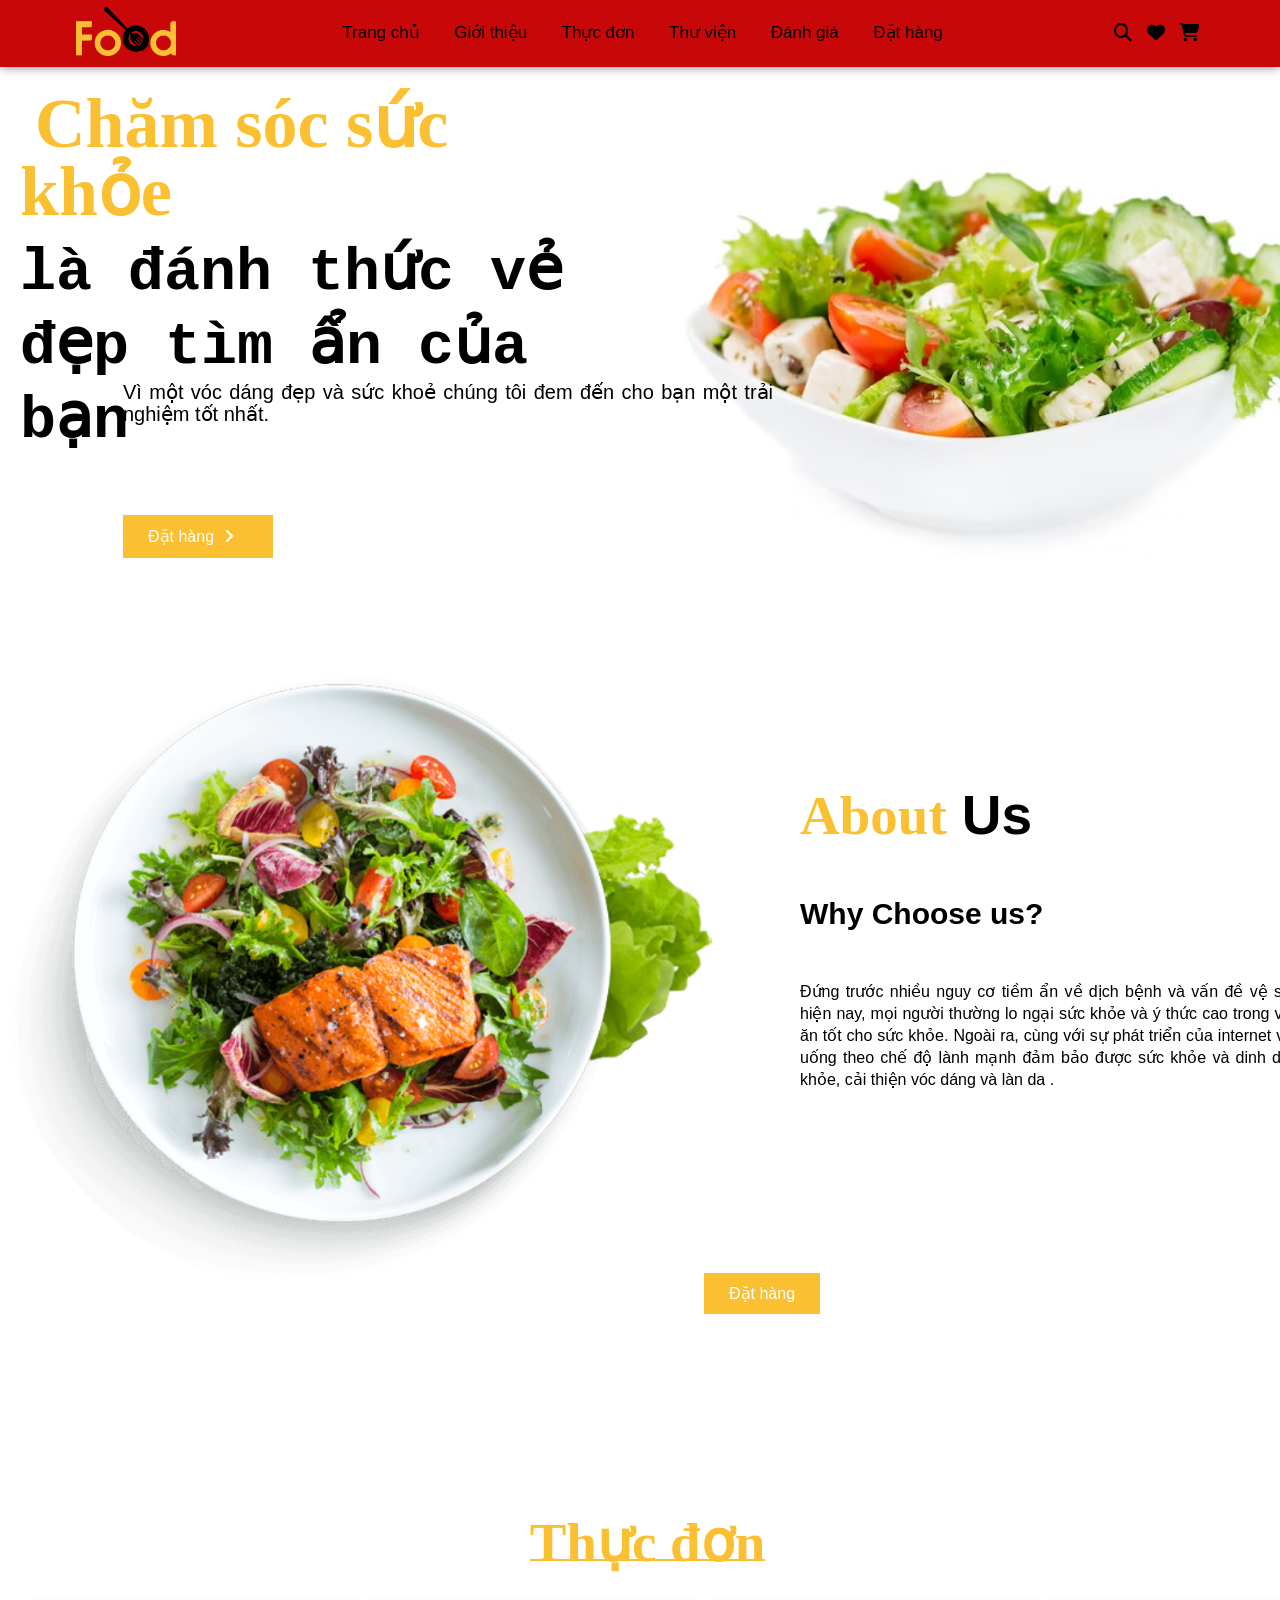
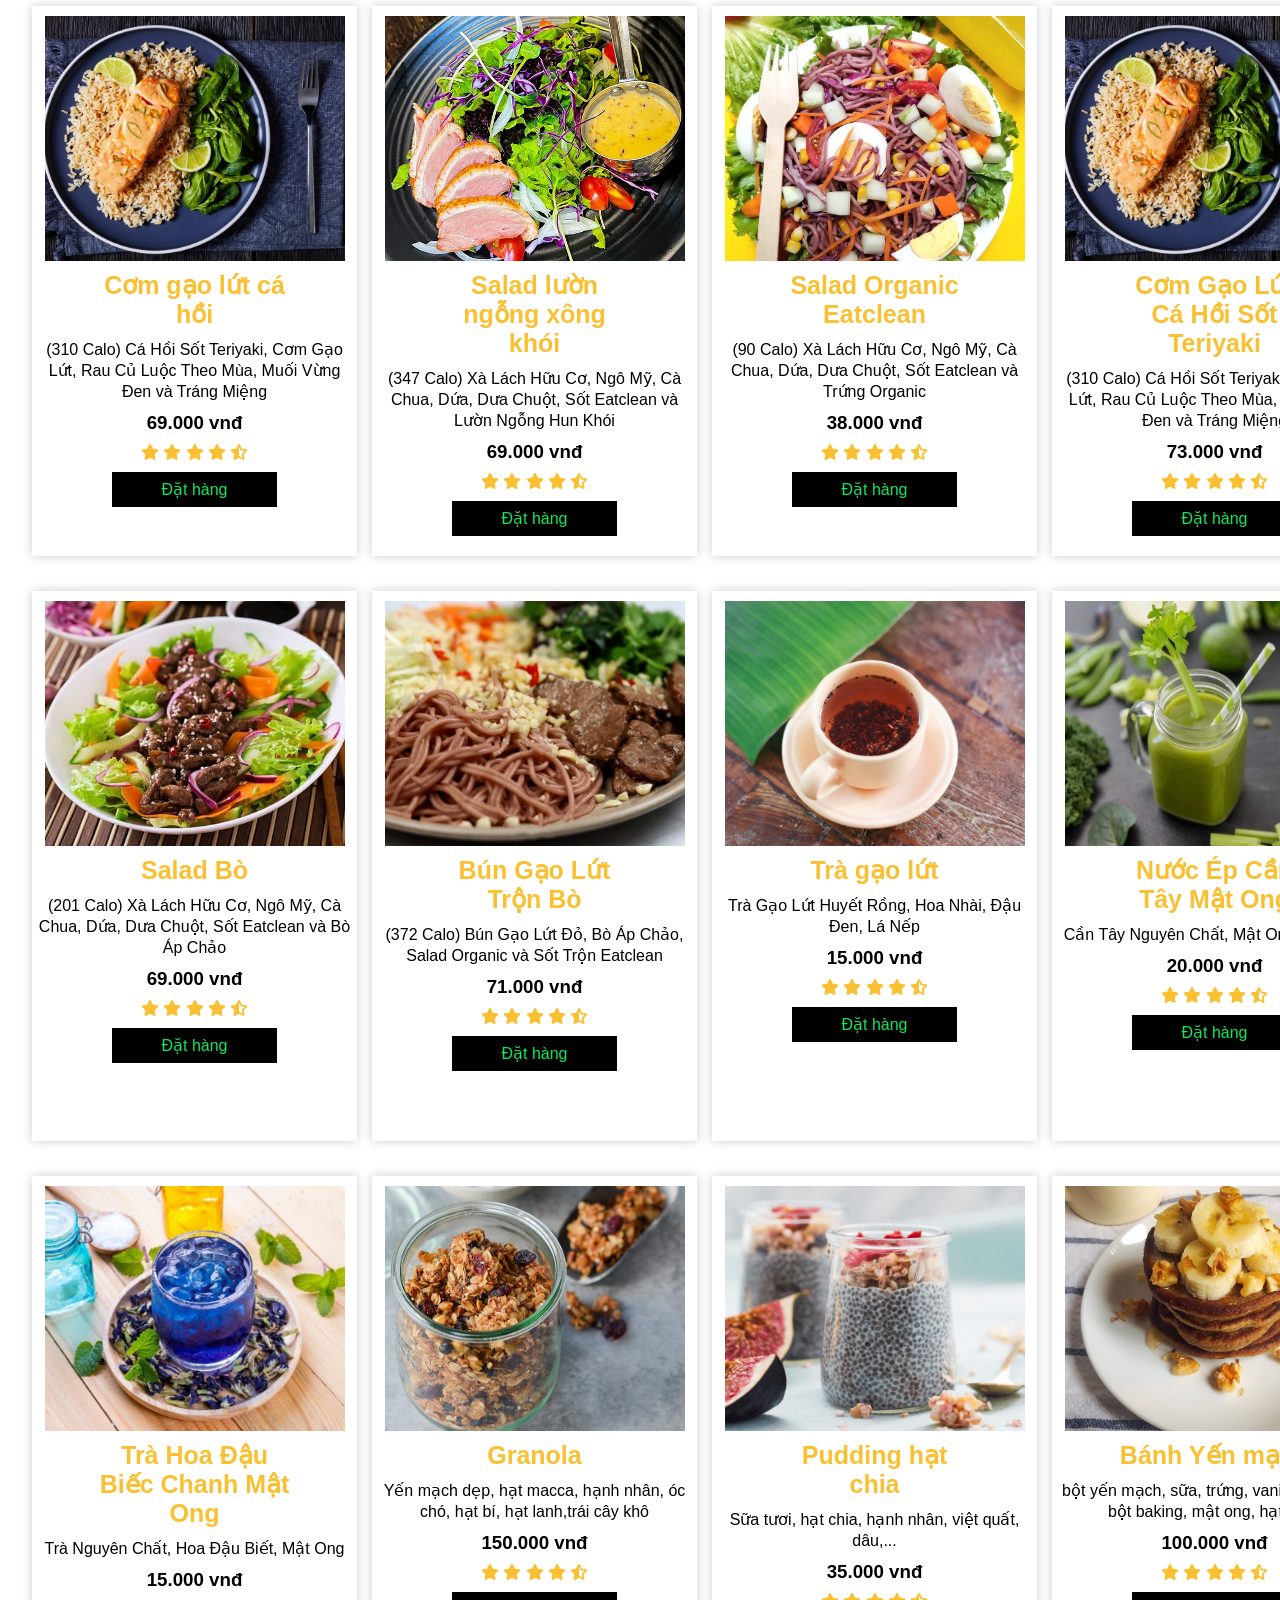
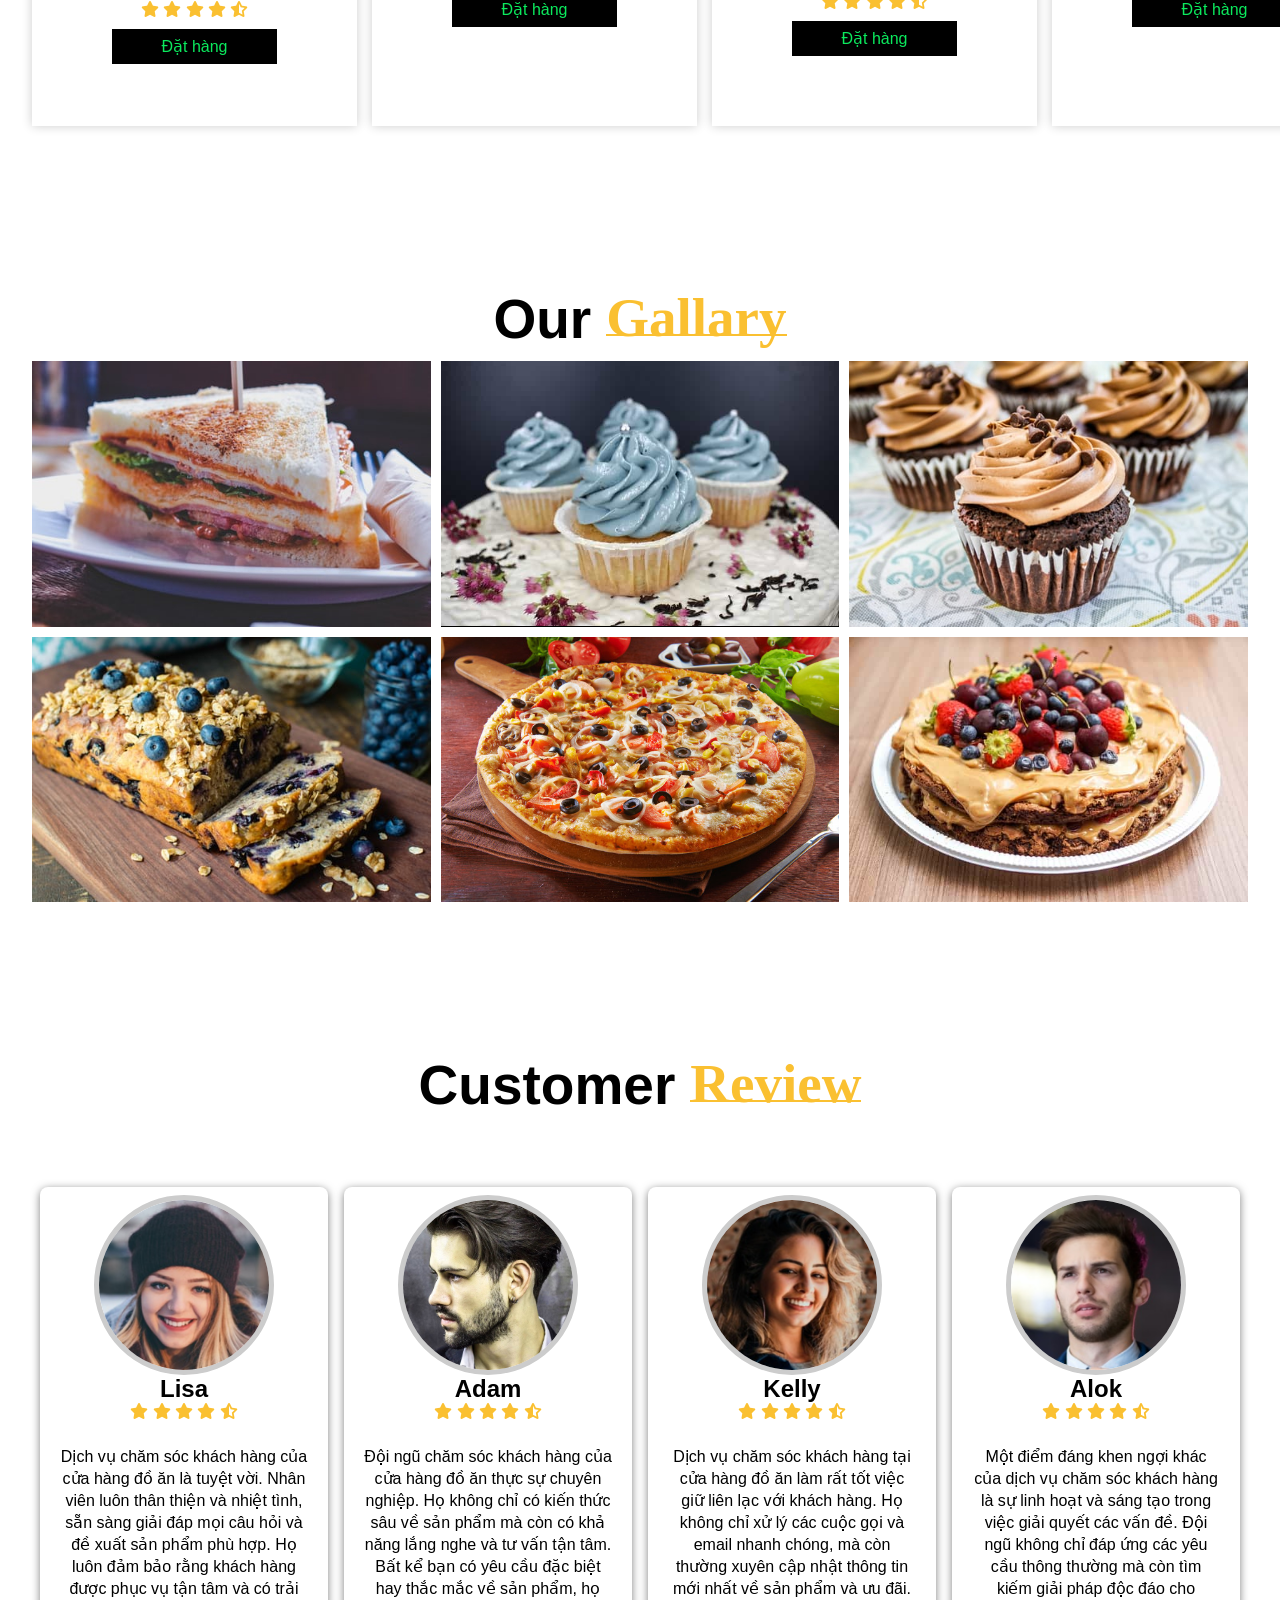
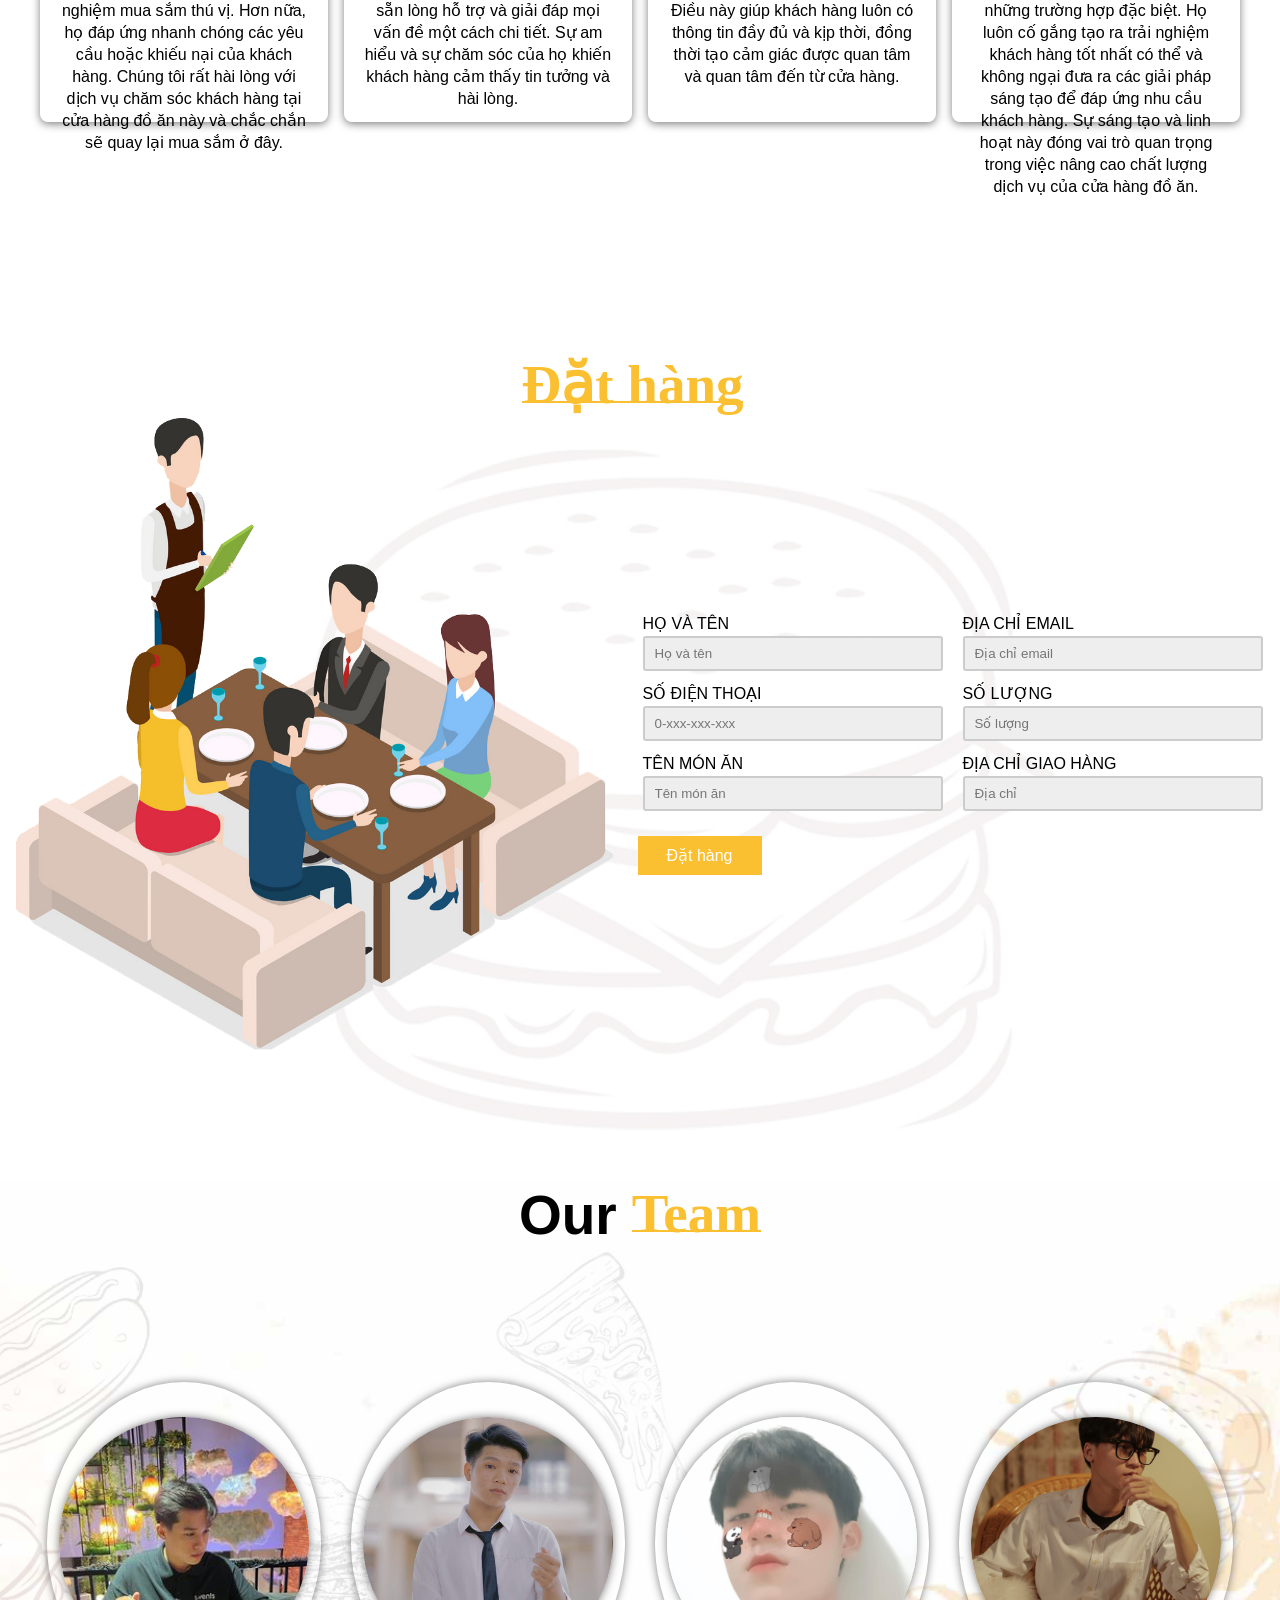
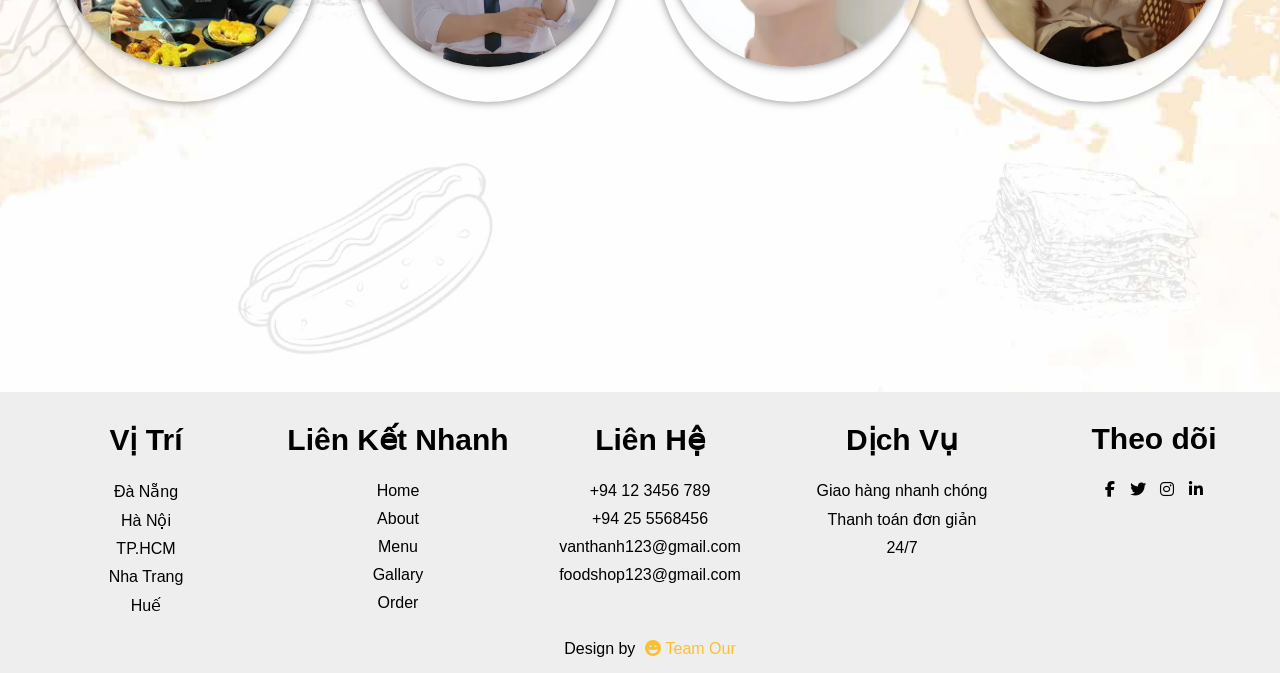
<file: Food Website/index.html>
<!DOCTYPE html>
<html lang="en">

<head>
    <meta charset="UTF-8">
    <meta http-equiv="X-UA-Compatible" content="IE=edge">
    <meta name="viewport" content="width=device-width, initial-scale=1.0">
    <title>Food Website</title>
    <link rel="stylesheet" href="style.css">
    <link rel="stylesheet" href="https://cdnjs.cloudflare.com/ajax/libs/font-awesome/6.1.1/css/all.min.css"
        integrity="sha512-KfkfwYDsLkIlwQp6LFnl8zNdLGxu9YAA1QvwINks4PhcElQSvqcyVLLD9aMhXd13uQjoXtEKNosOWaZqXgel0g=="
        crossorigin="anonymous" referrerpolicy="no-referrer" />
</head>

<body>

    <section id="Home">
        <nav>
            <div class="logo">
                <img src="image/logo.png">
            </div>

            <ul>
                <li><a href="#Home">Trang chủ</a></li>
                <li><a href="#About">Giới thiệu</a></li>
                <li><a href="#Menu">Thực đơn</a></li>
                <li><a href="#Gallary">Thư viện</a></li>
                <li><a href="#Review">Đánh giá</a></li>
                <li><a href="#Order">Đặt hàng</a></li>
            </ul>

            <div class="icon">
                <i class="fa-solid fa-magnifying-glass"></i>
                <i class="fa-solid fa-heart"></i>
                <i class="fa-solid fa-cart-shopping"></i>
            </div>

        </nav>

        <div class="main">

            <div class="men_text">
                <h1><span>Chăm sóc sức khỏe </span><br>là đánh thức vẻ đẹp tìm ẩn của bạn </h1>
            </div>

            <div class="main_image">
                <img src="./image/slogan.avif">
            </div>

        </div>

        <p>
          Vì một vóc dáng đẹp và sức khoẻ chúng tôi đem đến cho bạn một trải nghiệm tốt nhất.
        </p>

        <div class="main_btn">
            <a href="#">Đặt hàng</a>
            <i class="fa-solid fa-angle-right"></i>
        </div>

    </section>



    <!--About-->

    <div class="about" id="About">
        <div class="about_main">

            <div class="image">
                <img src="image/Food-Plate.png">
            </div>

            <div class="about_text">
                <h1><span>About</span>Us</h1>
                <h3>Why Choose us?</h3>
                <p>
                    Đứng trước nhiều nguy cơ tiềm ẩn về dịch bệnh và vấn đề vệ sinh an toàn thực phẩm hiện nay,
                    mọi người thường lo ngại sức khỏe và ý thức cao trong việc tìm đến các chế độ ăn tốt cho sức khỏe.
                    Ngoài ra, cùng với sự phát triển của internet và mạng xã hội, việc ăn uống theo chế độ lành mạnh
                    đảm bảo được sức khỏe và dinh dưỡng để
                    nâng cao sức khỏe, cải thiện vóc dáng và làn da .
                </p>
            </div>

        </div>

        <a href="#" class="about_btn">Đặt hàng</a>

    </div>



    <!--Menu-->

    <div class="menu" id="Menu">
        <h1><span>Thực đơn</span></h1>

        <div class="menu_box">
            <div class="menu_card">

                <div class="menu_image">
                    <img src="./image2/com gao lut ca hoi.jpg">
                </div>

                <div class="small_card">
                    <i class="fa-solid fa-heart"></i>
                </div>

                <div class="menu_info">
                    <h2>Cơm gạo lứt cá hồi</h2>
                    <p>
                        (310 Calo) Cá Hồi Sốt Teriyaki, Cơm Gạo Lứt, Rau Củ Luộc Theo Mùa, Muối Vừng Đen và Tráng Miệng
                    </p>
                    <h3>69.000 vnđ</h3>
                    <div class="menu_icon">
                        <i class="fa-solid fa-star"></i>
                        <i class="fa-solid fa-star"></i>
                        <i class="fa-solid fa-star"></i>
                        <i class="fa-solid fa-star"></i>
                        <i class="fa-solid fa-star-half-stroke"></i>
                    </div>
                    <a href="#" class="menu_btn">Đặt hàng</a>
                </div>

            </div>

            <div class="menu_card">

                <div class="menu_image">
                    <img src="image2/salad suong ngong hun khoi.webp">
                </div>

                <div class="small_card">
                    <i class="fa-solid fa-heart"></i>
                </div>

                <div class="menu_info">
                    <h2>Salad lườn ngỗng xông khói </h2>
                    <p>
                        (347 Calo) Xà Lách Hữu Cơ, Ngô Mỹ, Cà Chua, Dứa, Dưa Chuột, Sốt Eatclean và Lườn Ngỗng Hun Khói
                    </p>
                    <h3>69.000 vnđ</h3>
                    <div class="menu_icon">
                        <i class="fa-solid fa-star"></i>
                        <i class="fa-solid fa-star"></i>
                        <i class="fa-solid fa-star"></i>
                        <i class="fa-solid fa-star"></i>
                        <i class="fa-solid fa-star-half-stroke"></i>
                    </div>
                    <a href="#" class="menu_btn">Đặt hàng</a>
                </div>

            </div>

            <div class="menu_card">

                <div class="menu_image">
                    <img src="image2/salad eatclean.webp">
                </div>

                <div class="small_card">
                    <i class="fa-solid fa-heart"></i>
                </div>

                <div class="menu_info">
                    <h2>Salad Organic Eatclean</h2>
                    <p>
                        (90 Calo) Xà Lách Hữu Cơ, Ngô Mỹ, Cà Chua, Dứa, Dưa Chuột, Sốt Eatclean và Trứng Organic
                    </p>
                    <h3>38.000 vnđ</h3>
                    <div class="menu_icon">
                        <i class="fa-solid fa-star"></i>
                        <i class="fa-solid fa-star"></i>
                        <i class="fa-solid fa-star"></i>
                        <i class="fa-solid fa-star"></i>
                        <i class="fa-solid fa-star-half-stroke"></i>
                    </div>
                    <a href="#" class="menu_btn">Đặt hàng</a>
                </div>

            </div>

            <div class="menu_card">

                <div class="menu_image">
                    <img src="image2/com gao lut ca hoi.jpg">
                </div>

                <div class="small_card">
                    <i class="fa-solid fa-heart"></i>
                </div>

                <div class="menu_info">
                    <h2>Cơm Gạo Lứt Cá Hồi Sốt Teriyaki</h2>
                    <p>
                        (310 Calo) Cá Hồi Sốt Teriyaki, Cơm Gạo Lứt, Rau Củ Luộc Theo Mùa, Muối Vừng Đen và Tráng Miệng
                    </p>
                    <h3>73.000 vnđ</h3>
                    <div class="menu_icon">
                        <i class="fa-solid fa-star"></i>
                        <i class="fa-solid fa-star"></i>
                        <i class="fa-solid fa-star"></i>
                        <i class="fa-solid fa-star"></i>
                        <i class="fa-solid fa-star-half-stroke"></i>
                    </div>
                    <a href="#" class="menu_btn">Đặt hàng</a>
                </div>

            </div>

            <div class="menu_card">

                <div class="menu_image">
                    <img src="image2/salad bo.jpg">
                </div>

                <div class="small_card">
                    <i class="fa-solid fa-heart"></i>
                </div>

                <div class="menu_info">
                    <h2>Salad Bò</h2>
                    <p>
                        (201 Calo) Xà Lách Hữu Cơ, Ngô Mỹ, Cà Chua, Dứa, Dưa Chuột, Sốt Eatclean và Bò Áp Chảo
                    </p>
                    <h3>69.000 vnđ</h3>
                    <div class="menu_icon">
                        <i class="fa-solid fa-star"></i>
                        <i class="fa-solid fa-star"></i>
                        <i class="fa-solid fa-star"></i>
                        <i class="fa-solid fa-star"></i>
                        <i class="fa-solid fa-star-half-stroke"></i>
                    </div>
                    <a href="#" class="menu_btn">Đặt hàng</a>
                </div>

            </div>

            <div class="menu_card">

                <div class="menu_image">
                    <img src="image2/bungaoluttronbo.jpg">
                </div>

                <div class="small_card">
                    <i class="fa-solid fa-heart"></i>
                </div>

                <div class="menu_info">
                    <h2>Bún Gạo Lứt Trộn Bò</h2>
                    <p>
                        (372 Calo) Bún Gạo Lứt Đỏ, Bò Áp Chảo, Salad Organic và Sốt Trộn Eatclean
                    </p>
                    <h3>71.000 vnđ</h3>
                    <div class="menu_icon">
                        <i class="fa-solid fa-star"></i>
                        <i class="fa-solid fa-star"></i>
                        <i class="fa-solid fa-star"></i>
                        <i class="fa-solid fa-star"></i>
                        <i class="fa-solid fa-star-half-stroke"></i>
                    </div>
                    <a href="#" class="menu_btn">Đặt hàng</a>
                </div>

            </div>

            <div class="menu_card">

                <div class="menu_image">
                    <img src="image2/trà-gạo-lứt.avif">
                </div>

                <div class="small_card">
                    <i class="fa-solid fa-heart"></i>
                </div>

                <div class="menu_info">
                    <h2>Trà gạo lứt</h2>
                    <p>
                        Trà Gạo Lứt Huyết Rồng, Hoa Nhài, Đậu Đen, Lá Nếp
                    </p>
                    <h3>15.000 vnđ</h3>
                    <div class="menu_icon">
                        <i class="fa-solid fa-star"></i>
                        <i class="fa-solid fa-star"></i>
                        <i class="fa-solid fa-star"></i>
                        <i class="fa-solid fa-star"></i>
                        <i class="fa-solid fa-star-half-stroke"></i>
                    </div>
                    <a href="#" class="menu_btn">Đặt hàng</a>
                </div>

            </div>

            <div class="menu_card">

                <div class="menu_image">
                    <img src="./image2/nuoc-ep-can-tay-mat-ong-3.jpg">
                </div>

                <div class="small_card">
                    <i class="fa-solid fa-heart"></i>
                </div>

                <div class="menu_info">
                    <h2>Nước Ép Cần Tây Mật Ong</h2>
                    <p>
                        Cần Tây Nguyên Chất, Mật Ong, Cỏ Ngọt
                    </p>
                    <h3>20.000 vnđ</h3>
                    <div class="menu_icon">
                        <i class="fa-solid fa-star"></i>
                        <i class="fa-solid fa-star"></i>
                        <i class="fa-solid fa-star"></i>
                        <i class="fa-solid fa-star"></i>
                        <i class="fa-solid fa-star-half-stroke"></i>
                    </div>
                    <a href="#" class="menu_btn">Đặt hàng</a>
                </div>

            </div>

            <div class="menu_card">

                <div class="menu_image">
                    <img src="image2/trà-hoa-đậu-biếc-mật-ong.jpg">
                </div>

                <div class="small_card">
                    <i class="fa-solid fa-heart"></i>
                </div>

                <div class="menu_info">
                    <h2>Trà Hoa Đậu Biếc Chanh Mật Ong</h2>
                    <p>
                        Trà Nguyên Chất, Hoa Đậu Biết, Mật Ong
                    </p>
                    <h3>15.000 vnđ</h3>
                    <div class="menu_icon">
                        <i class="fa-solid fa-star"></i>
                        <i class="fa-solid fa-star"></i>
                        <i class="fa-solid fa-star"></i>
                        <i class="fa-solid fa-star"></i>
                        <i class="fa-solid fa-star-half-stroke"></i>
                    </div>
                    <a href="#" class="menu_btn">Đặt hàng</a>
                </div>

            </div>

            <div class="menu_card">

                <div class="menu_image">
                    <img src="image2/ganola.jpg">
                </div>

                <div class="small_card">
                    <i class="fa-solid fa-heart"></i>
                </div>

                <div class="menu_info">
                    <h2>Granola</h2>
                    <p>
                        Yến mạch dẹp, hạt macca, hạnh nhân, óc chó, hạt bí, hạt lanh,trái cây khô
                    </p>
                    <h3>150.000 vnđ</h3>
                    <div class="menu_icon">
                        <i class="fa-solid fa-star"></i>
                        <i class="fa-solid fa-star"></i>
                        <i class="fa-solid fa-star"></i>
                        <i class="fa-solid fa-star"></i>
                        <i class="fa-solid fa-star-half-stroke"></i>
                    </div>
                    <a href="#" class="menu_btn">Đặt hàng</a>
                </div>

            </div>

            <div class="menu_card">

                <div class="menu_image">
                    <img src="./image2/hatchia.png">
                </div>

                <div class="small_card">
                    <i class="fa-solid fa-heart"></i>
                </div>

                <div class="menu_info">
                    <h2>Pudding hạt chia</h2>
                    <p>
                        Sữa tươi, hạt chia, hạnh nhân, việt quất, dâu,...
                    </p>
                    <h3>35.000 vnđ</h3>
                    <div class="menu_icon">
                        <i class="fa-solid fa-star"></i>
                        <i class="fa-solid fa-star"></i>
                        <i class="fa-solid fa-star"></i>
                        <i class="fa-solid fa-star"></i>
                        <i class="fa-solid fa-star-half-stroke"></i>
                    </div>
                    <a href="#" class="menu_btn">Đặt hàng</a>
                </div>

            </div>

            <div class="menu_card">

                <div class="menu_image">
                    <img src="image2/Banhyenmach.jpg">
                </div>

                <div class="small_card">
                    <i class="fa-solid fa-heart"></i>
                </div>

                <div class="menu_info">
                    <h2>Bánh Yến mạch</h2>
                    <p>
                        bột yến mạch, sữa, trứng, vanilla, bột quế, bột baking, mật ong, hạt chia.
                    </p>
                    <h3>100.000 vnđ</h3>
                    <div class="menu_icon">
                        <i class="fa-solid fa-star"></i>
                        <i class="fa-solid fa-star"></i>
                        <i class="fa-solid fa-star"></i>
                        <i class="fa-solid fa-star"></i>
                        <i class="fa-solid fa-star-half-stroke"></i>
                    </div>
                    <a href="#" class="menu_btn">Đặt hàng</a>
                </div>

            </div>

        </div>

    </div>




    <!--Gallary-->

    <div class="gallary" id="Gallary">
        <h1>Our<span>Gallary</span></h1>

        <div class="gallary_image_box">
            <div class="gallary_image">
                <img src="image/gallary_1.jpg">

                <h3>Food</h3>
                <p>
                    Lorem ipsum dolor sit amet consectetur, adipisicing elit. Commodi sint eveniet laboriosam
                </p>
                <a href="#" class="gallary_btn">Đặt hàng</a>
            </div>

            <div class="gallary_image">
                <img src="image/gallary_2.jpg">

                <h3>Food</h3>
                <p>
                    Lorem ipsum dolor sit amet consectetur, adipisicing elit. Commodi sint eveniet laboriosam
                </p>
                <a href="#" class="gallary_btn">Đặt hàng</a>
            </div>

            <div class="gallary_image">
                <img src="image/gallary_3.jpg">

                <h3>Food</h3>
                <p>
                    Lorem ipsum dolor sit amet consectetur, adipisicing elit. Commodi sint eveniet laboriosam
                </p>
                <a href="#" class="gallary_btn">Đặt hàng</a>
            </div>

            <div class="gallary_image">
                <img src="image/gallary_4.jpg">

                <h3>Food</h3>
                <p>
                    Lorem ipsum dolor sit amet consectetur, adipisicing elit. Commodi sint eveniet laboriosam
                </p>
                <a href="#" class="gallary_btn">Đặt hàng</a>
            </div>

            <div class="gallary_image">
                <img src="image/gallary_5.jpg">

                <h3>Food</h3>
                <p>
                    Lorem ipsum dolor sit amet consectetur, adipisicing elit. Commodi sint eveniet laboriosam
                </p>
                <a href="#" class="gallary_btn">Đặt hàng</a>
            </div>

            <div class="gallary_image">
                <img src="image/gallary_6.jpg">

                <h3>Food</h3>
                <p>
                    Lorem ipsum dolor sit amet consectetur, adipisicing elit. Commodi sint eveniet laboriosam
                </p>
                <a href="#" class="gallary_btn">Đặt hàng</a>
            </div>

        </div>

    </div>




    <!--Review-->

    <div class="review" id="Review">
        <h1>Customer<span>Review</span></h1>

        <div class="review_box">
            <div class="review_card">

                <div class="review_profile">
                    <img src="image/review_1.png">
                </div>

                <div class="review_text">
                    <h2 class="name">Lisa</h2>

                    <div class="review_icon">
                        <i class="fa-solid fa-star"></i>
                        <i class="fa-solid fa-star"></i>
                        <i class="fa-solid fa-star"></i>
                        <i class="fa-solid fa-star"></i>
                        <i class="fa-solid fa-star-half-stroke"></i>
                    </div>

                    <div class="review_social">
                        <i class="fa-brands fa-facebook-f"></i>
                        <i class="fa-brands fa-instagram"></i>
                        <i class="fa-brands fa-twitter"></i>
                        <i class="fa-brands fa-linkedin-in"></i>
                    </div>

                    <p>
                        Dịch vụ chăm sóc khách hàng của cửa hàng đồ ăn là tuyệt vời. Nhân viên luôn thân thiện và nhiệt
                        tình, sẵn sàng giải đáp mọi câu hỏi và đề xuất sản phẩm phù hợp. Họ luôn đảm bảo rằng khách hàng
                        được phục vụ tận tâm và có trải nghiệm mua sắm thú vị. Hơn nữa, họ đáp ứng nhanh chóng các yêu
                        cầu hoặc khiếu nại của khách hàng. Chúng tôi rất hài lòng với dịch vụ chăm sóc khách hàng tại
                        cửa hàng đồ ăn này và chắc chắn sẽ quay lại mua sắm ở đây.
                    </p>

                </div>

            </div>

            <div class="review_card">

                <div class="review_profile">
                    <img src="image/review_2.png">
                </div>

                <div class="review_text">
                    <h2 class="name">Adam</h2>

                    <div class="review_icon">
                        <i class="fa-solid fa-star"></i>
                        <i class="fa-solid fa-star"></i>
                        <i class="fa-solid fa-star"></i>
                        <i class="fa-solid fa-star"></i>
                        <i class="fa-solid fa-star-half-stroke"></i>
                    </div>

                    <div class="review_social">
                        <i class="fa-brands fa-facebook-f"></i>
                        <i class="fa-brands fa-instagram"></i>
                        <i class="fa-brands fa-twitter"></i>
                        <i class="fa-brands fa-linkedin-in"></i>
                    </div>

                    <p>
                        Đội ngũ chăm sóc khách hàng của cửa hàng đồ ăn thực sự chuyên nghiệp. Họ không chỉ có kiến thức
                        sâu về sản phẩm mà còn có khả năng lắng nghe và tư vấn tận tâm. Bất kể bạn có yêu cầu đặc biệt
                        hay thắc mắc về sản phẩm, họ sẵn lòng hỗ trợ và giải đáp mọi vấn đề một cách chi tiết. Sự am
                        hiểu và sự chăm sóc của họ khiến khách hàng cảm thấy tin tưởng và hài lòng.
                    </p>

                </div>

            </div>

            <div class="review_card">

                <div class="review_profile">
                    <img src="image/review_3.png">
                </div>

                <div class="review_text">
                    <h2 class="name">Kelly</h2>

                    <div class="review_icon">
                        <i class="fa-solid fa-star"></i>
                        <i class="fa-solid fa-star"></i>
                        <i class="fa-solid fa-star"></i>
                        <i class="fa-solid fa-star"></i>
                        <i class="fa-solid fa-star-half-stroke"></i>
                    </div>

                    <div class="review_social">
                        <i class="fa-brands fa-facebook-f"></i>
                        <i class="fa-brands fa-instagram"></i>
                        <i class="fa-brands fa-twitter"></i>
                        <i class="fa-brands fa-linkedin-in"></i>
                    </div>

                    <p>
                        Dịch vụ chăm sóc khách hàng tại cửa hàng đồ ăn làm rất tốt việc giữ liên lạc với khách hàng. Họ
                        không chỉ xử lý các cuộc gọi và email nhanh chóng, mà còn thường xuyên cập nhật thông tin mới
                        nhất về sản phẩm và ưu đãi. Điều này giúp khách hàng luôn có thông tin đầy đủ và kịp thời, đồng
                        thời tạo cảm giác được quan tâm và quan tâm đến từ cửa hàng.
                    </p>

                </div>

            </div>

            <div class="review_card">

                <div class="review_profile">
                    <img src="image/review_4.png">
                </div>

                <div class="review_text">
                    <h2 class="name">Alok</h2>

                    <div class="review_icon">
                        <i class="fa-solid fa-star"></i>
                        <i class="fa-solid fa-star"></i>
                        <i class="fa-solid fa-star"></i>
                        <i class="fa-solid fa-star"></i>
                        <i class="fa-solid fa-star-half-stroke"></i>
                    </div>

                    <div class="review_social">
                        <i class="fa-brands fa-facebook-f"></i>
                        <i class="fa-brands fa-instagram"></i>
                        <i class="fa-brands fa-twitter"></i>
                        <i class="fa-brands fa-linkedin-in"></i>
                    </div>

                    <p>
                        Một điểm đáng khen ngợi khác của dịch vụ chăm sóc khách hàng là sự linh hoạt và sáng tạo trong
                        việc giải quyết các vấn đề. Đội ngũ không chỉ đáp ứng các yêu cầu thông thường mà còn tìm kiếm
                        giải pháp độc đáo cho những trường hợp đặc biệt. Họ luôn cố gắng tạo ra trải nghiệm khách hàng
                        tốt nhất có thể và không ngại đưa ra các giải pháp sáng tạo để đáp ứng nhu cầu khách hàng. Sự
                        sáng tạo và linh hoạt này đóng vai trò quan trọng trong việc nâng cao chất lượng dịch vụ của cửa
                        hàng đồ ăn.
                    </p>

                </div>

            </div>

        </div>

    </div>



    <!--Order-->

    <div class="order" id="Order">
        <h1><span>Đặt hàng</span></h1>

        <div class="order_main">

            <div class="order_image">
                <img src="image/order_image.png">
            </div>

            <form action="#">

                <div class="input">
                    <p>HỌ VÀ TÊN</p>
                    <input type="text" placeholder="Họ và tên">
                </div>

                <div class="input">
                    <p> ĐỊA CHỈ EMAIL</p>
                    <input type="email" placeholder="Địa chỉ email">
                </div>

                <div class="input">
                    <p>SỐ ĐIỆN THOẠI</p>
                    <input placeholder="0-xxx-xxx-xxx">
                </div>

                <div class="input">
                    <p>SỐ LƯỢNG</p>
                    <input type="number" placeholder="Số lượng">
                </div>

                <div class="input">
                    <p>TÊN MÓN ĂN </p>
                    <input placeholder="Tên món ăn">
                </div>

                <div class="input">
                    <p>ĐỊA CHỈ GIAO HÀNG</p>
                    <input placeholder="Địa chỉ">
                </div>

                <a href="#" class="order_btn">Đặt hàng</a>

            </form>

        </div>

    </div>



    <!--Team-->

    <div class="team">
        <h1>Our<span>Team</span></h1>

        <div class="team_box">
            <div class="profile">
                <img src="./image/thanh.jpg">

                <div class="info">
                    <h2 class="name">Leader</h2>
                    <p class="bio">Văn Thành</p>

                    <div class="team_icon">
                        <i class="fa-brands fa-facebook-f"></i>
                        <i class="fa-brands fa-twitter"></i>
                        <i class="fa-brands fa-instagram"></i>
                    </div>

                </div>

            </div>

            <div class="profile">
                <img src="./image/huy.jpg">

                <div class="info">
                    <h2 class="name">Member</h2>
                    <p class="bio">Quang Huy</p>

                    <div class="team_icon">
                        <i class="fa-brands fa-facebook-f"></i>
                        <i class="fa-brands fa-twitter"></i>
                        <i class="fa-brands fa-instagram"></i>
                    </div>

                </div>

            </div>

            <div class="profile">
                <img src="./image2/Bảo goodboy.jpg">

                <div class="info">
                    <h2 class="name">Member</h2>
                    <p class="bio">Hoàng Bảo</p>

                    <div class="team_icon">
                        <i class="fa-brands fa-facebook-f"></i>
                        <i class="fa-brands fa-twitter"></i>
                        <i class="fa-brands fa-instagram"></i>
                    </div>

                </div>

            </div>

            <div class="profile">
                <img src="./image/long.jpg">

                <div class="info">
                    <h2 class="name">Member</h2>
                    <p class="bio">Thanh Long</p>

                    <div class="team_icon">
                        <i class="fa-brands fa-facebook-f"></i>
                        <i class="fa-brands fa-twitter"></i>
                        <i class="fa-brands fa-instagram"></i>
                    </div>

                </div>

            </div>

        </div>

    </div>



    <!--Footer-->

    <footer>
        <div class="footer_main">

            <div class="footer_tag">
                <h2>Vị Trí</h2>
                <p>Đà Nẵng</p>
                <p>Hà Nội</p>
                <p>TP.HCM</p>
                <p>Nha Trang</p>
                <p>Huế</p>
            </div>

            <div class="footer_tag">
                <h2>Liên Kết Nhanh</h2>
                <p>Home</p>
                <p>About</p>
                <p>Menu</p>
                <p>Gallary</p>
                <p>Order</p>
            </div>

            <div class="footer_tag">
                <h2>Liên Hệ</h2>
                <p>+94 12 3456 789</p>
                <p>+94 25 5568456</p>
                <p>vanthanh123@gmail.com</p>
                <p>foodshop123@gmail.com</p>
            </div>

            <div class="footer_tag">
                <h2>Dịch Vụ</h2>
                <p>Giao hàng nhanh chóng</p>
                <p>Thanh toán đơn giản</p>
                <p>24/7</p>
            </div>

            <div class="footer_tag">
                <h2>Theo dõi</h2>
                <i class="fa-brands fa-facebook-f"></i>
                <i class="fa-brands fa-twitter"></i>
                <i class="fa-brands fa-instagram"></i>
                <i class="fa-brands fa-linkedin-in"></i>
            </div>

        </div>

        <p class="end">Design by<span><i class="fa-solid fa-face-grin"></i> Team Our</span></p>

    </footer>




</body>

</html>
</file>
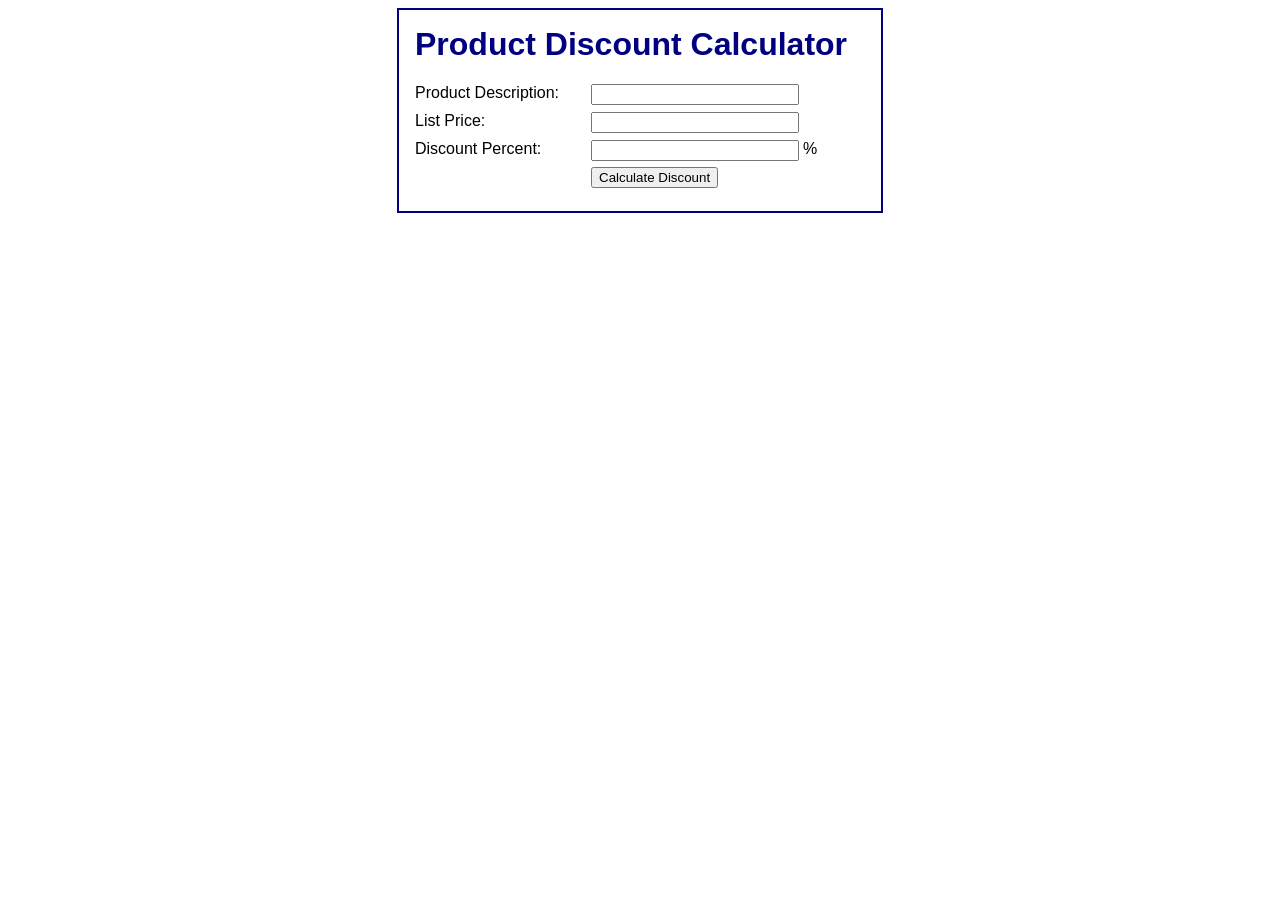
<file: chap01/chap02_ex1/index.html>
<!DOCTYPE html>
<html>
<head>
    <title>Product Discount Calculator</title>
    <link rel="stylesheet" type="text/css" href="main.css">
</head>

<body>
    <main>
        <h1>Product Discount Calculator</h1>
        <form action="display_discount.php" method="post">

            <div id="data">
                <label>Product Description:</label>
                <input type="text" name="product_description"><br>

                <label>List Price:</label>
                <input type="text" name="list_price"><br>

                <label>Discount Percent:</label>
                <input type="text" name="discount_percent"><span>%</span><br>
            </div>

            <div id="buttons">
                <label>&nbsp;</label>
                <input type="submit" value="Calculate Discount"><br>
            </div>

        </form>
    </main>
</body>
</html>
</file>
<file: Food Website/style.css>
*{
    margin: 0;
    padding: 0;
    box-sizing: border-box;
    font-family: sans-serif;
}

html{
    scroll-behavior: smooth;
}

section{
    width: 100%;
    height: 60vh;
}

section nav{
    display: flex;
    justify-content: space-around;
    align-items: center;
    position: fixed;
    right: 0;
    left: 0;
    background: rgb(200, 8, 8);
    box-shadow: 0 0 10px rgba(0,0,0,0.5);
    z-index: 1000;
}

section nav .logo img{
    width: 100px;
    cursor: pointer;
    margin: 7px 0;
}

section nav ul{
    list-style: none;
}

section nav ul li{
    display: inline-block;
    margin: 0 15px;
}

section nav ul li a{
    text-decoration: none;
    color: #000;
    font-weight: 500;
    font-size: 17px;
    transition: 0.1s;
}

section nav ul li a::after{
    content: '';
    width: 0;
    height: 2px;
    background: #fac031;
    display: block;
    transition: 0.2s linear;
}

section nav ul li a:hover::after{
    width: 100%;
}

section nav ul li a:hover{
    color: #fac031;
}

section nav .icon i{
    font-size: 18px;
    color: #000;
    margin: 0 5px;
    cursor: pointer;
    transition: 0.3s;
}

section nav .icon i:hover{
    color: #fac031;
}

section .main{
    display: flex;
    align-items: center;
    justify-content: space-around;
    position: relative;
    top: 130px;
}

section .main .men_text h1{
    font-size: 60px;
    position: relative;
    top: -90px;
    left: 20px;
    font-family: 'Courier New', Courier, monospace;
}

section .main .men_text h1 span{
    margin-left: 15px;
    color: #fac031;
    font-family: mv boli;
    line-height: 22px;
    font-size: 70px;
}

section .main .main_image img{
    width: 700px;
    position: relative;
    left: 70px;
}

section p{
    width: 650px;
    text-align: justify;
    position: relative;
    left: 123px;
    bottom: 120px;
    line-height: 22px;
    padding-top: 30px;
    font-size: 20px;
}

section .main_btn{
    background: #fac031;
    position: relative;
    left: 123px;
    bottom: 30px;
    width: 150px;
    cursor: pointer;
    padding: 12px 25px;
}

section .main_btn a{
    color: #fff;
    margin-right: 5px;
    text-decoration: none;
}

section .main_btn i{
    color: #fff;
    transition: 0.3s;
}

section .main_btn:hover i{
    transform: translateX(7px);
}



/*About*/

.about{
    width: 100%;
    height: 100vh;
    padding: 70px 0;
}

.about .about_main{
    display: flex;
    align-items: center;
    justify-content: space-around;
    
}

.about .about_main .image img{
    width: 800px;
    position: relative;
    top: 60px;
    padding-bottom: 80px;
}

.about .about_main .about_text h1 span{
    color: #fac031;
    margin-right: 15px;
    font-family: mv boli;
}

.about .about_main .about_text h1{
    font-size: 55px;
    position: relative;
    bottom: 50px;
}

.about .about_main .about_text h3{
    font-size: 30px;
    margin: 0 0 50px 0;
}

.about .about_main .about_text p{
    width: 650px;
    text-align: justify;
    margin-right: 30px;
    line-height: 22px;
}

.about .about_btn{
    background: #fac031;
    padding: 12px 25px;
    text-decoration: none;
    color: #fff;
    position: relative;
    left: 55%;
    bottom: 30px;
}



/*Menu*/

.menu{
    width: 100%;
    padding: 70px 0;
}

.menu h1{
    font-size: 55px;
    display: flex;
    align-items: center;
    justify-content: center;
    margin-bottom: 30px;
}

.menu h1 span{
    color: #fac031;
    margin-left: 15px;
    font-family: mv boli;
}

.menu h1 span::after{
    content: '';
    width: 100%;
    height: 2px;
    background: #fac031;
    display: block;
    position: relative;
    bottom: 15px;
}

.menu .menu_box{
    width: 95%;
    margin: 0 auto;
    display: grid;
    grid-template-columns: 1fr 1fr 1fr 1fr;
    grid-gap: 15px;
}

.menu .menu_box .menu_card{
    width: 325px;
    height: 550px;
    padding-top: 10px;
    margin-bottom: 20px;
    box-shadow: 0 0 10px rgba(0,0,0,0.2);
}

.menu .menu_box .menu_card .menu_image{
    width: 300px;
    height: 245px;
    margin: 0 auto;
    overflow: hidden;
}

.menu .menu_box .menu_card .menu_image img{
    width: 100%;
    height: 100%;
    object-fit: cover;
    object-position: center;
    transition: 0.3s;
}

.menu .menu_box .menu_card .menu_image:hover img{
    transform: scale(1.1);
}

.menu .menu_box .menu_card .small_card{
    width: 45px;
    height: 45px;
    float: right;
    position: relative;
    top: -240px;
    right: -8px;
    opacity: 0;
    border-radius: 7px;
    transition: 0.3s;
}

.menu .menu_box .menu_card:hover .small_card{
    position: relative;
    top: -240px;
    right: 20px;
    opacity: 1;
}

.menu .menu_box .menu_card .small_card i{
    font-size: 25px;
    display: flex;
    align-items: center;
    justify-content: center;
    line-height: 50px;
    color: #000;
    cursor: pointer;
    text-shadow: 0 0 6px #000;
    transition: 0.2s;
}

.menu .menu_box .menu_card .small_card i:hover{
    color: #fac031;
}

.menu .menu_box .menu_card .menu_info h2{
    width: 60%;
    text-align: center;
    margin: 10px auto 10px auto;
    font-size: 25px;
    color: #fac031;
}

.menu .menu_box .menu_card .menu_info p{
    text-align: center;
    margin-top: 8px;
    line-height: 21px;
}

.menu .menu_box .menu_card .menu_info h3{
    text-align: center;
    margin-top: 10px;
}

.menu .menu_box .menu_card .menu_info .menu_icon{
    color: #fac031;
    text-align: center;
    margin: 10px 0 10px 0;
}

.menu .menu_box .menu_card .menu_info .menu_btn{
    display: flex;
    align-items: center;
    justify-content: center;
    text-decoration: none;
    color: rgb(11, 234, 93);
    background: #000;
    padding: 8px 10px;
    margin: 0 80px;
    transition: 0.3s;
}










/*Gallary*/

.gallary{
    width: 100%;
    padding: 70px 0;
}

.gallary h1{
    font-size: 55px;
    display: flex;
    align-items: center;
    justify-content: center;
}

.gallary h1 span{
    margin-left: 15px;
    color: #fac031;
    font-family: mv boli;
}

.gallary h1 span::after{
    content: '';
    width: 100%;
    height: 2px;
    background: #fac031;
    display: block;
    position: relative;
    bottom: 15px;
}

.gallary .gallary_image_box{
    width: 95%;
    margin: 10px auto;
    display: grid;
    grid-template-columns: 1fr 1fr 1fr;
    grid-gap: 10px;
}

.gallary .gallary_image_box .gallary_image{
    display: flex;
    align-items: center;
    justify-content: center;
    background: black;
}

.gallary .gallary_image_box .gallary_image img{
    width: 100%;
    transition: .3s;
}

.gallary .gallary_image_box .gallary_image:hover img{
    opacity: 0.4;
}

.gallary .gallary_image_box .gallary_image h3{
    position: absolute;
    font-size: 35px;
    margin-bottom: 130px;
    color: #fac031;
    font-family: polo;
    z-index: 5;
    opacity: 0;
    transition: 0.3s;
}

.gallary .gallary_image_box .gallary_image:hover h3{
    opacity: 1;
}

.gallary .gallary_image_box .gallary_image p{
    position: absolute;
    width: 400px;
    margin-top: 30px;
    text-align: center;
    color: white;
    line-height: 22px;
    opacity: 0;
    z-index: 5;
    transition: 0.3s;
}

.gallary .gallary_image_box .gallary_image:hover p{
    opacity: 1;
}

.gallary .gallary_image_box .gallary_image .gallary_btn{
    position: absolute;
    margin-top: 180px;
    color: #000;
    background: #fac031;
    padding: 7px 25px;
    text-decoration: none;
    opacity: 0;
    transform: translateY(45px);
    z-index: 5;
    transition: 0.3s;
}

.gallary .gallary_image_box .gallary_image:hover .gallary_btn{
    opacity: 1;
    transform: translateY(0);
}



/*Review*/

.review{
    width: 100%;
    height: 100vh;
    padding: 70px 0;
}

.review h1{
    font-size: 55px;
    display: flex;
    align-items: center;
    justify-content: center;
}

.review h1 span{
    margin-left: 15px;
    color: #fac031;
    font-family: mv boli;
}

.review h1 span::after{
    content: '';
    width: 100%;
    height: 2px;
    background: #fac031;
    position: relative;
    bottom: 15px;
    display: block;
}

.review .review_box{
    width: 95%;
    margin: 70px auto;
    display: flex;
}

.review .review_box .review_card{
    width: 350px;
    height: 535px;
    box-shadow: 0 2px 8px rgba(0,0,0,0.5);
    border-radius: 8px;
    padding: 8px 20px;
    margin: 0 8px;
}

.review .review_box .review_card .review_profile{
    display: flex;
    align-items: center;
    justify-content: center;
    position: relative;
    transition: 0.3s;
}

.review .review_box .review_card:hover .review_profile{
    transform: translateY(-60px);
}

.review .review_box .review_card .review_profile img{
    width: 180px;
    height: 180px;
    object-fit: cover;
    object-position: center;
    border-radius: 50%;
    border: 5px solid #cccccc;
}

.review .review_box .review_card .review_text{
    text-align: center;
}

.review .review_box .review_card .review_text .name{
    color: #000;
    transition: 0.3s;
}

.review .review_box .review_card:hover .review_text .name{
    transform: translateY(-50px);
}

.review .review_box .review_card .review_text .review_icon{
    color: #fac031;
    transition: 0.3s;
}

.review .review_box .review_card:hover .review_text .review_icon{
    transform: translateY(-30px);
}

.review .review_box .review_card .review_text .review_social i{
    margin: 5px 1px;
    font-size: 15px;
    opacity: 0;
    cursor: pointer;
    transition: 0.3s;
}

.review .review_box .review_card:hover .review_text .review_social i{
    opacity: 1;
    transform: translateY(-8px);
}

.review .review_box .review_card .review_text p{
    text-align: center;
    line-height: 22px;
    transition: 0.3s;
}

.review .review_box .review_card:hover .review_text p{
    margin-top: 5px;
}



/*Order*/

.order{
    width: 100%;
    height: 100vh;
    padding: 70px 0;
    background-image: url(image/bg2.jpg);
    background-size: cover;
    background-position: center;
}

.order h1{
    display: flex;
    align-items: center;
    justify-content: center;
    color: #000;
    font-size: 55px;
}

.order h1 span{
    color: #fac031;
    margin-right: 15px;
    font-family: mv boli;
}

.order h1 span::after{
    content: '';
    width: 100%;
    height: 2px;
    background: #fac031;
    display: block;
    position: relative;
    bottom: 15px;
}

.order .order_main{
    display: flex;
    align-items: center;
    justify-content: space-around;
}

.order .order_main .order_image img{
    width: 600px;
}

.order .order_main form{
    display: grid;
    grid-template-columns: 1fr 1fr;
    grid-gap: 0 10px;
}

.order .order_main form .input p{
    line-height: 25px;
}

.order .order_main form .input{
    margin: 5px;
}

.order .order_main form .input input{
    width: 300px;
    height: 35px;
    padding: 0 10px;
    border: 2px solid #cccccc;
    background: #eeeeee;
    outline: none;
    border-radius: 3px;
}

.order .order_main form .input input:focus{
    border: 2px solid #fac031;
}

.order .order_main form .order_btn{
    padding: 10px 0;
    background: #fac031;
    color: white;
    width: 40%;
    text-align: center;
    margin-top: 20px;
    text-decoration: none;
}




/*Team*/

.team{
    width: 100%;
    height: 90vh;
    background-image: url(image/bg1.jpg);
    background-size: cover;
    background-position: center;
}

.team h1{
    display: flex;
    align-items: center;
    justify-content: center;
    font-size: 55px;
    margin-bottom: 30px;
}

.team h1 span{
    color: #fac031;
    margin-left: 15px;
    font-family: mv boli;
}

.team h1 span::after{
    content: '';
    width: 100%;
    height: 2px;
    background: #fac031;
    display: block;
    position: relative;
    bottom: 15px;
}

.team .team_box{
    width: 95%;
    margin: 0 auto;
    display: flex;
    align-items: center;
    justify-content: center;
    position: relative;
    top: 13%;
}

.team .team_box .profile{
    width: 320px;
    height: 320px;
    border-radius: 50%;
    margin: 0 15px;
    display: flex;
    align-items: center;
    justify-content: center;
    position: relative;
    box-shadow: 0 0 8px rgba(0,0,0,0.5);
    transition: 0.4s;
}

.team .team_box .profile:hover{
    border-radius: 20px;
    height: 320px;
}

.team .team_box .profile img{
    width: 250px;
    height: 250px;
    object-fit: cover;
    object-position: center;
    border-radius: 50%;
    cursor: pointer;
    box-shadow: 0 0 8px rgba(0,0,0,0.5);
    z-index: 2;
    transition: 0.4s;
}

.team .team_box .profile:hover img{
    border-radius: 20px;
    margin-top: -230px;
}

.team .team_box .profile .info{
    position: absolute;
    text-align: center;
    top: 25%;
    transition: 0.4s;
}

.team .team_box .profile:hover .info{
    top: 60%;
}

.team .team_box .profile .info .name{
    color: #fac031;
    margin-bottom: 15px;
}

.team .team_box .profile .info .bio{
    width: 70%;
    text-align: center;
    margin: 0 auto 10px auto;
}

.team .team_box .profile .info .team_icon i{
    margin: 10px 5px 5px 0;
    cursor: pointer;
    transition: 0.3s;
}

.team .team_box .profile .info .team_icon i:hover{
    color: #fac031;
}



/*Footer*/

footer{
    width: 100%;
    padding: 30px 0 0 20px;
    background: #eeeeee;
}

footer .footer_main{
    display: grid;
    grid-template-columns: 1fr 1fr 1fr 1fr 1fr;
}

footer .footer_main .footer_tag{
    text-align: center;
}

footer .footer_main .footer_tag h2{
    color: #000;
    margin-bottom: 25px;
    font-size: 30px;
}

footer .footer_main .footer_tag p{
    margin: 10px 0;
}

footer .footer_main .footer_tag i{
    margin: 0 5px;
    cursor: pointer;
}

footer .footer_main .footer_tag i:hover{
    color: #fac031;
}

footer .end{
    display: flex;
    align-items: center;
    justify-content: center;
    padding: 15px;
}

footer .end span{
    color: #fac031;
    margin-left: 10px;
}

::-webkit-scrollbar{
    width: 13px;
}

::-webkit-scrollbar-track{
    border-radius: 15px;
    box-shadow: inset 0 0 5px rgba(0,0,0,0.5);
}

::-webkit-scrollbar-thumb{
    background: #fac031;
    border-radius: 15px;
}
</file>
<file: chap01/chap02_ex1/main.css>
body {
    font-family: Arial, Helvetica, sans-serif;
}
main {
    display: block;
    width: 450px;
    margin: 0 auto;
    padding: 1em;
    background: white;
    border: 2px solid navy;
}
h1 {
    margin-top: 0;
    color: navy;
}
label {
    width: 10em;
    float: left;
    padding-right: 1em;
    padding-bottom: .5em;
}
#data input {
    float: left;
    width: 15em;
    margin-bottom: .5em;
}
#data span {
    padding-left: .25em;
}
#buttons input {
    margin-bottom: .5em;
}
br {
    clear: left;
}
</file>
